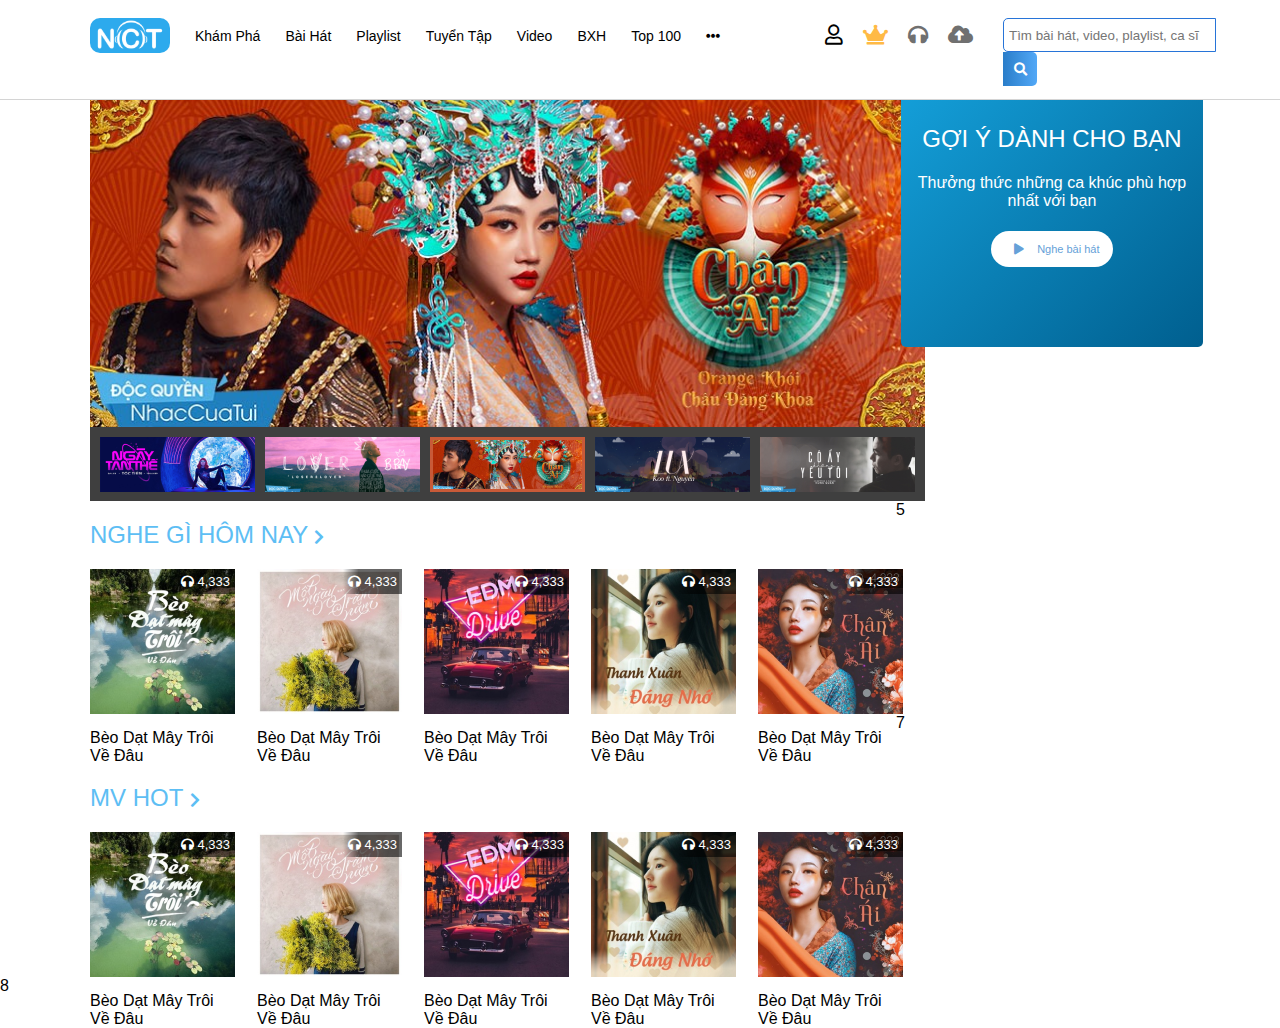
<file: index.html>
<!DOCTYPE html>
<html lang="en">
<head>
    <meta charset="UTF-8">
    <meta name="viewport" content="width=device-width, initial-scale=1.0">
    <title>Demo NhacCuaTui</title>
    <link rel="stylesheet" href="fontawesome-free-5.12.1-web/css/all.css">
    <link rel="stylesheet" href="style.css">
</head>
<body>
    <nav class="nav-bar">
        <div class="logo">
            <img src="image/logo.svg" alt=""Logo>
        </div>
        <div>
            <ul class="menu">
                <li><a href="#">Khám Phá</a></li>
                <li><a href="#">Bài Hát</a></li>
                <li><a href="#">Playlist</a></li>
                <li><a href="#">Tuyển Tập</a></li>
                <li><a href="#">Video</a></li>
                <li><a href="#">BXH</a></li>
                <li><a href="#">Top 100</a></li>
                <li><a href="#" class="fas fa-ellipsis-h"></a></li>
            </ul>
        </div>
            
        <div >
            <ul class="account">
                <li><a href="#" class="far fa-user"></a></li>
                <li><a href="#" class="fas fa-crown" id="vip"></a></li>
                <li><a href="#" class="fas fa-headphones" id="headphone"></a></a></li>
                <li><a href="#" class="fas fa-cloud-upload-alt" id="cloud"></a></li>
            </ul>
        </div>
        <div class="search-bar">
            <input type="text" placeholder="Tìm bài hát, video, playlist, ca sĩ">
            <button type="submit" value="Search"><i class="fa fa-search"></i></button>
        </div>
    </nav>

    <div class="container">
        <div class="poster">
            <img src="image/main-poster.png" alt="MainPoster">
        </div>
        <div class="child">
            <img src="image/child-1.png" alt="Child-1">
            <img src="image/child-2.png" alt="Child-2">
            <img src="image/child-3.png" alt="Child-3">
            <img src="image/child-4.png" alt="Child-4">
            <img src="image/child-5.png" alt="Child-5">
        </div>
    </div>

    <div class="container-2">
        <div class="hint">
            <h2>Gợi ý dành cho bạn</h2>
            <h4>Thưởng thức những ca khúc phù hợp nhất với bạn</h5>
            <div class="button">
                <a href="#" class="fas fa-play"></a>
                <a href="#">Nghe bài hát</a>
            </div>
        </div>
    </div>
    <div class="container-3">
        <div class="daily">
            <h2>Nghe gì hôm nay  <i class="fas fa-chevron-right" style="font-size:medium"></i></h2>
        </div>
        <div class="album">
            <div class="album-child-1">
                <div class="views">
                    <p><i class="fas fa-headphones"></i> 4,333</p>
                </div>
                <h4>Bèo dạt mây trôi về đâu</h4>
            </div>
    
            <div class="album-child-2">
                <div class="views">
                    <p><i class="fas fa-headphones"></i> 4,333</p>
                </div>
                <h4>Bèo dạt mây trôi về đâu</h4>
            </div>
    
            <div class="album-child-3">
                <div class="views">
                    <p><i class="fas fa-headphones"></i> 4,333</p>
                </div>
                <h4>Bèo dạt mây trôi về đâu</h4>
            </div>
    
            <div class="album-child-4">
                <div class="views">
                    <p><i class="fas fa-headphones"></i> 4,333</p>
                </div>
                <h4>Bèo dạt mây trôi về đâu</h4>
            </div>
    
            <div class="album-child-5">
                <div class="views">
                    <p><i class="fas fa-headphones"></i> 4,333</p>
                </div>
                <h4>Bèo dạt mây trôi về đâu</h4>
            </div>
        </div>
    </div>
    <div>5</div>
    <div class="container-4">
        <div class="daily">
            <h2>mv hot  <i class="fas fa-chevron-right" style="font-size:medium"></i></h2>
        </div>



        <div class="album">
            <div class="album-child-1">
                <div class="views">
                    <p><i class="fas fa-headphones"></i> 4,333</p>
                </div>
                <h4>Bèo dạt mây trôi về đâu</h4>
            </div>
    
            <div class="album-child-2">
                <div class="views">
                    <p><i class="fas fa-headphones"></i> 4,333</p>
                </div>
                <h4>Bèo dạt mây trôi về đâu</h4>
            </div>
    
            <div class="album-child-3">
                <div class="views">
                    <p><i class="fas fa-headphones"></i> 4,333</p>
                </div>
                <h4>Bèo dạt mây trôi về đâu</h4>
            </div>
    
            <div class="album-child-4">
                <div class="views">
                    <p><i class="fas fa-headphones"></i> 4,333</p>
                </div>
                <h4>Bèo dạt mây trôi về đâu</h4>
            </div>
    
            <div class="album-child-5">
                <div class="views">
                    <p><i class="fas fa-headphones"></i> 4,333</p>
                </div>
                <h4>Bèo dạt mây trôi về đâu</h4>
            </div>
        </div>
    </div>
    <div>7</div>
    <div>8</div>
</body>
</html>
</file>
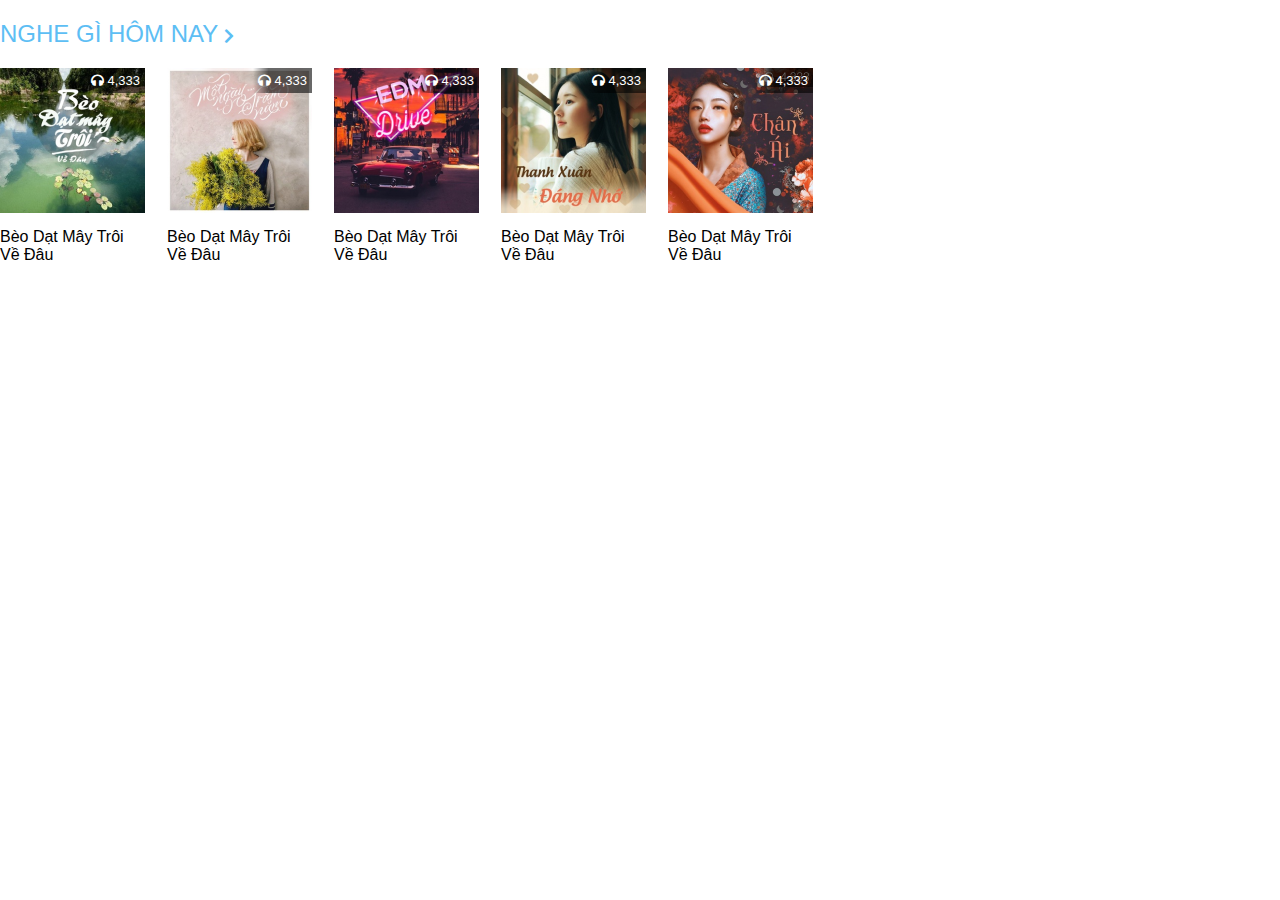
<file: components/album/album.html>
<!DOCTYPE html>
<html lang="en">
<head>
    <meta charset="UTF-8">
    <meta name="viewport" content="width=device-width, initial-scale=1.0">
    <title>Document</title>
    <link rel="stylesheet" href="/fontawesome-free-5.12.1-web/css/all.css">
    <link rel="stylesheet" href="album.css">
</head>
<body>
    <div class="daily">
        <h2>Nghe gì hôm nay  <i class="fas fa-chevron-right" style="font-size:medium"></i></h2>
    </div>
    <div class="album">
        <div class="album-child-1">
            <div class="views">
                <p><i class="fas fa-headphones"></i> 4,333</p>
            </div>
            <h4>Bèo dạt mây trôi về đâu</h4>
        </div>

        <div class="album-child-2">
            <div class="views">
                <p><i class="fas fa-headphones"></i> 4,333</p>
            </div>
            <h4>Bèo dạt mây trôi về đâu</h4>
        </div>

        <div class="album-child-3">
            <div class="views">
                <p><i class="fas fa-headphones"></i> 4,333</p>
            </div>
            <h4>Bèo dạt mây trôi về đâu</h4>
        </div>

        <div class="album-child-4">
            <div class="views">
                <p><i class="fas fa-headphones"></i> 4,333</p>
            </div>
            <h4>Bèo dạt mây trôi về đâu</h4>
        </div>

        <div class="album-child-5">
            <div class="views">
                <p><i class="fas fa-headphones"></i> 4,333</p>
            </div>
            <h4>Bèo dạt mây trôi về đâu</h4>
        </div>
    </div>
</body>
</html>
</file>
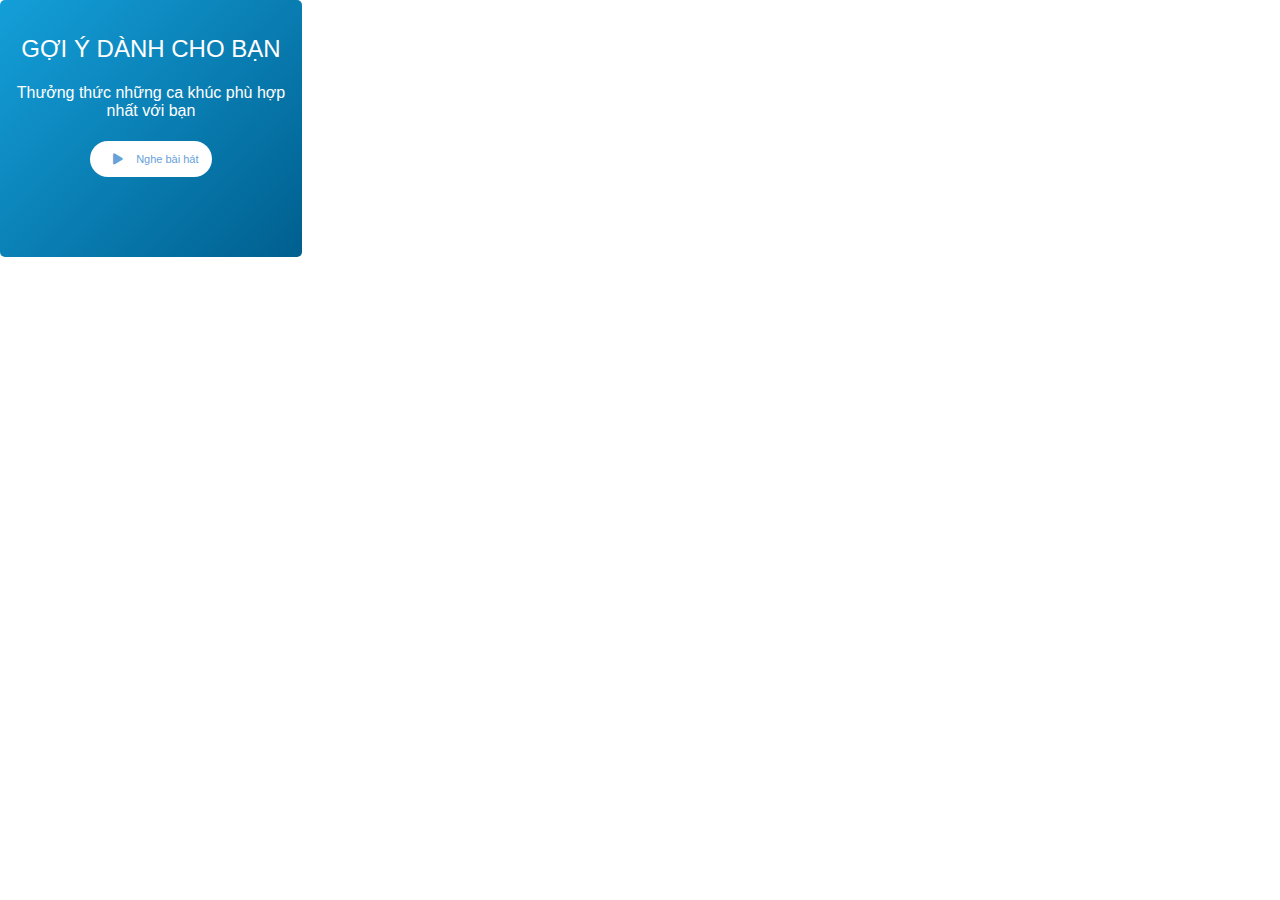
<file: components/hint/hint.html>
<!DOCTYPE html>
<html lang="en">
<head>
    <meta charset="UTF-8">
    <meta name="viewport" content="width=device-width, initial-scale=1.0">
    <title>Document</title>
    <link rel="stylesheet" href="/fontawesome-free-5.12.1-web/css/all.css">
    <link rel="stylesheet" href="/components/hint/hint.css">
</head>
<body>
    <div class="hint">
        <h2>Gợi ý dành cho bạn</h2>
        <h4>Thưởng thức những ca khúc phù hợp nhất với bạn</h5>
        <div class="button">
            <a href="#" class="fas fa-play"></a>
            <a href="#">Nghe bài hát</a>
        </div>
    </div>
</body>
</html>
</file>
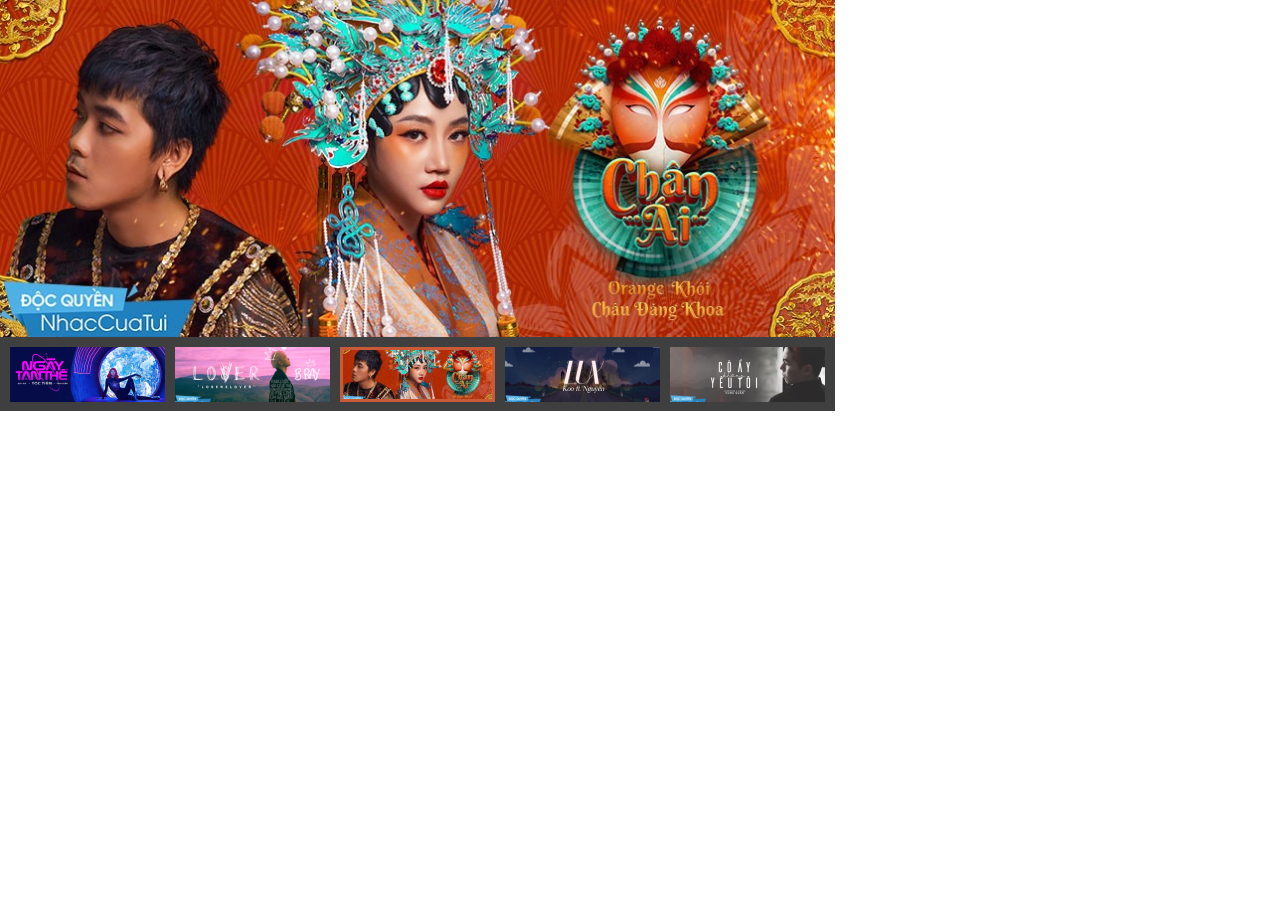
<file: components/main-poster/main-poster.html>
<!DOCTYPE html>
<html lang="en">
<head>
    <meta charset="UTF-8">
    <meta name="viewport" content="width=device-width, initial-scale=1.0">
    <title>Document</title>
    <link rel="stylesheet" href="/components/main-poster/main-poster.css">
</head>
<body>
    <div class="poster">
        <img src="/image/main-poster.png" alt="MainPoster">
    </div>
    <div class="child">
        <img src="/image/child-1.png" alt="Child-1">
        <img src="/image/child-2.png" alt="Child-2">
        <img src="/image/child-3.png" alt="Child-3">
        <img src="/image/child-4.png" alt="Child-4">
        <img src="/image/child-5.png" alt="Child-5">
    </div>
</body>
</html>
</file>
<file: style.css>
body {
    margin: 0;
    font-family: Helvetica, sans-serif;
    box-sizing: border-box;
    display: grid;
    grid-template-columns: 70% 30%;
}
/* Nav bar */
.nav-bar {
    position: fixed;
    grid-column: 1/3;
    display: grid;
    grid-template-columns: 1fr 4fr 1fr 4fr;
    background: white;
    border-bottom: 1px solid #d4d4d4;
    
}

.logo {
    width: 80;
    height: 35;
    margin: 18px 0px 13px 90px;
}

.menu {
    width: 620px;
    display: flex;
    list-style: none;
    font-size: 14px;
    margin: 0;
    margin-left: 25px;
    margin-top: 28px;
    text-align: center;
    padding: 0;
}

.menu a{
    text-decoration: none;
    padding-right: 25px;
    color: black;
}

.account {
    width: 153px;
    display: flex;
    list-style: none;
    text-decoration: none;
    font-size: 20px;
    padding: 0;
    margin: 15px 0px 0px 0px;
    text-align: center;
}

.account a{
    text-decoration: none;
    padding: 10px;
    color: black;
}

#vip {
    color: #ffba45;
}

#headphone {
    color: #707070;
}

#cloud {
    color: #707070;
}

.search-bar {
    margin: 18px 90px 13px 35px;
}

.search-bar input{
    float: left;
    width: 204px;
    height: 30px;
    border: 1px solid #2774d8;
    border-top-left-radius: 5px;
    border-bottom-left-radius: 5px;
    padding-left: 5px;
}

.search-bar button{
    float: left;
    margin: 0;
    height: 34px;
    width: 34px;
    border: none;
    color: white;
    border-top-right-radius: 5px;
    border-bottom-right-radius: 5px;
    background: linear-gradient(90deg, #2A7DC9 0.17%, #52A8F7 100%);
}
/* Nav bar */

/* Main Poster */
.container {
    margin-top: 90px;
    margin-left: 90px;
}

.poster {
    width: 835px;
    height: 337px;
}

.child {
    display: grid;
    grid-template-columns: 1fr 1fr 1fr 1fr 1fr;
    background-color: #3f3f3f;
    width: 835px;
    height: 74px;
    padding-top: 10px;
    padding-left: 10px;
    box-sizing: border-box;
}

/* Main Poster */

/* Hint */

.container-2 {
    margin-top: 90px;
    margin-left: 5px ;
}

.hint {
    width: 302px;
    height: 242px;
    background: linear-gradient(135deg, #149FD9 0%, #005F8F 100%);
    border-radius: 5px;
    text-align: center;
    color: white;
    padding-top: 15px;
}

.hint h2{
    font-weight: lighter;
    text-transform: uppercase;
}

.hint h4{
    font-weight: lighter;
}

.hint a{
    text-decoration: none;

}

.button {
    display: grid;
    margin-left: 90px;
    grid-template-columns: 1fr 2fr;
    width: 122px;
    height: 36px;
    border-radius: 44px;
    background-color: white;
    box-sizing: border-box;
    padding: 12px;
}

.button a{
    font-size: 11px;
    text-align: center;
    color: #66A1D8;
}

/* Hint */

/* Daily Songs*/

.container-3 {
    margin-left: 90px;
}

.daily h2{
    font-weight: lighter;
    text-transform: uppercase;
    color: #5DBEF4;
}

.album {
    display: grid;
    grid-template-columns: 1fr 1fr 1fr 1fr 1fr;
    background-repeat: no-repeat;
    width: 835px;
}

.album-child-1 .views {
    float: right;
    font-size: small;
    color: white;
    box-sizing: border-box;
    padding: 5px;
    background: linear-gradient(90deg, rgba(196, 196, 196, 0) 0%, rgba(0, 0, 0, 0.59) 26.28%);
} 

.album-child-1 .views p{
    margin: 0;
}

.album-child-1 {
    width: 145px;
    height: 145px;
    background-image: url(image/album-child-1.png);
}

.album-child-1 h4{
    margin-top: 160px;
    font-weight: lighter;
    text-transform: capitalize;
}

.album-child-2 .views {
    float: right;
    font-size: small;
    color: white;
    box-sizing: border-box;
    padding: 5px;
    background: linear-gradient(90deg, rgba(196, 196, 196, 0) 0%, rgba(0, 0, 0, 0.59) 26.28%);
} 

.album-child-2 .views p{
    margin: 0;
}

.album-child-2 {
    width: 145px;
    height: 145px;
    background-image: url(image/album-child-2.png);
}

.album-child-2 h4{
    margin-top: 160px;
    font-weight: lighter;
    text-transform: capitalize;
}

.album-child-3 .views {
    float: right;
    font-size: small;
    color: white;
    box-sizing: border-box;
    padding: 5px;
    background: linear-gradient(90deg, rgba(196, 196, 196, 0) 0%, rgba(0, 0, 0, 0.59) 26.28%);
} 

.album-child-3 .views p{
    margin: 0;
}

.album-child-3 {
    width: 145px;
    height: 145px;
    background-image: url(image/album-child-3.png);
}

.album-child-3 h4{
    margin-top: 160px;
    font-weight: lighter;
    text-transform: capitalize;
}

.album-child-4 .views {
    float: right;
    font-size: small;
    color: white;
    box-sizing: border-box;
    padding: 5px;
    background: linear-gradient(90deg, rgba(196, 196, 196, 0) 0%, rgba(0, 0, 0, 0.59) 26.28%);
} 

.album-child-4 .views p{
    margin: 0;
}

.album-child-4 {
    width: 145px;
    height: 145px;
    background-image: url(image/album-child-4.png);
}

.album-child-4 h4{
    margin-top: 160px;
    font-weight: lighter;
    text-transform: capitalize;
}

.album-child-5 .views {
    float: right;
    font-size: small;
    color: white;
    box-sizing: border-box;
    padding: 5px;
    background: linear-gradient(90deg, rgba(196, 196, 196, 0) 0%, rgba(0, 0, 0, 0.59) 26.28%);
} 

.album-child-5 .views p{
    margin: 0;
}

.album-child-5 {
    width: 145px;
    height: 145px;
    background-image: url(image/album-child-5.png);
}

.album-child-5 h4{
    margin-top: 160px;
    font-weight: lighter;
    text-transform: capitalize;
}

.container-4 {
    margin-top: 50px;
    margin-left: 90px;
}

/* Daily Songs*/
</file>
<file: components/album/album.css>
body {
    margin: 0;
    font-family: Helvetica, sans-serif;
}

.daily h2{
    font-weight: lighter;
    text-transform: uppercase;
    color: #5DBEF4;
}

.album {
    display: grid;
    grid-template-columns: 1fr 1fr 1fr 1fr 1fr;
    background-repeat: no-repeat;
    width: 835px;
}

.album-child-1 .views {
    float: right;
    font-size: small;
    color: white;
    box-sizing: border-box;
    padding: 5px;
    background: linear-gradient(90deg, rgba(196, 196, 196, 0) 0%, rgba(0, 0, 0, 0.59) 26.28%);
} 

.album-child-1 .views p{
    margin: 0;
}

.album-child-1 {
    width: 145px;
    height: 145px;
    background-image: url(/image/album-child-1.png);
}

.album-child-1 h4{
    margin-top: 160px;
    font-weight: lighter;
    text-transform: capitalize;
}

.album-child-2 .views {
    float: right;
    font-size: small;
    color: white;
    box-sizing: border-box;
    padding: 5px;
    background: linear-gradient(90deg, rgba(196, 196, 196, 0) 0%, rgba(0, 0, 0, 0.59) 26.28%);
} 

.album-child-2 .views p{
    margin: 0;
}

.album-child-2 {
    width: 145px;
    height: 145px;
    background-image: url(/image/album-child-2.png);
}

.album-child-2 h4{
    margin-top: 160px;
    font-weight: lighter;
    text-transform: capitalize;
}

.album-child-3 .views {
    float: right;
    font-size: small;
    color: white;
    box-sizing: border-box;
    padding: 5px;
    background: linear-gradient(90deg, rgba(196, 196, 196, 0) 0%, rgba(0, 0, 0, 0.59) 26.28%);
} 

.album-child-3 .views p{
    margin: 0;
}

.album-child-3 {
    width: 145px;
    height: 145px;
    background-image: url(/image/album-child-3.png);
}

.album-child-3 h4{
    margin-top: 160px;
    font-weight: lighter;
    text-transform: capitalize;
}

.album-child-4 .views {
    float: right;
    font-size: small;
    color: white;
    box-sizing: border-box;
    padding: 5px;
    background: linear-gradient(90deg, rgba(196, 196, 196, 0) 0%, rgba(0, 0, 0, 0.59) 26.28%);
} 

.album-child-4 .views p{
    margin: 0;
}

.album-child-4 {
    width: 145px;
    height: 145px;
    background-image: url(/image/album-child-4.png);
}

.album-child-4 h4{
    margin-top: 160px;
    font-weight: lighter;
    text-transform: capitalize;
}

.album-child-5 .views {
    float: right;
    font-size: small;
    color: white;
    box-sizing: border-box;
    padding: 5px;
    background: linear-gradient(90deg, rgba(196, 196, 196, 0) 0%, rgba(0, 0, 0, 0.59) 26.28%);
} 

.album-child-5 .views p{
    margin: 0;
}

.album-child-5 {
    width: 145px;
    height: 145px;
    background-image: url(/image/album-child-5.png);
}

.album-child-5 h4{
    margin-top: 160px;
    font-weight: lighter;
    text-transform: capitalize;
}
</file>
<file: components/hint/hint.css>
body {
    margin: 0;
    font-family: Helvetica, sans-serif;
}

.hint {
    width: 302px;
    height: 242px;
    background: linear-gradient(135deg, #149FD9 0%, #005F8F 100%);
    border-radius: 5px;
    text-align: center;
    color: white;
    padding-top: 15px;
}

.hint h2{
    font-weight: lighter;
    text-transform: uppercase;
}

.hint h4{
    font-weight: lighter;
}

.hint a{
    text-decoration: none;

}

.button {
    display: grid;
    margin-left: 90px;
    grid-template-columns: 1fr 2fr;
    width: 122px;
    height: 36px;
    border-radius: 44px;
    background-color: white;
    box-sizing: border-box;
    padding: 12px;
}

.button a{
    font-size: 11px;
    text-align: center;
    color: #66A1D8;
}
</file>
<file: components/main-poster/main-poster.css>
body {
    margin: 0;
}

.poster {
    width: 835px;
    height: 337px;
}

.child {
    display: grid;
    grid-template-columns: 1fr 1fr 1fr 1fr 1fr;
    background-color: #3f3f3f;
    width: 835px;
    height: 74px;
    padding-top: 10px;
    padding-left: 10px;
    box-sizing: border-box;
}
</file>
